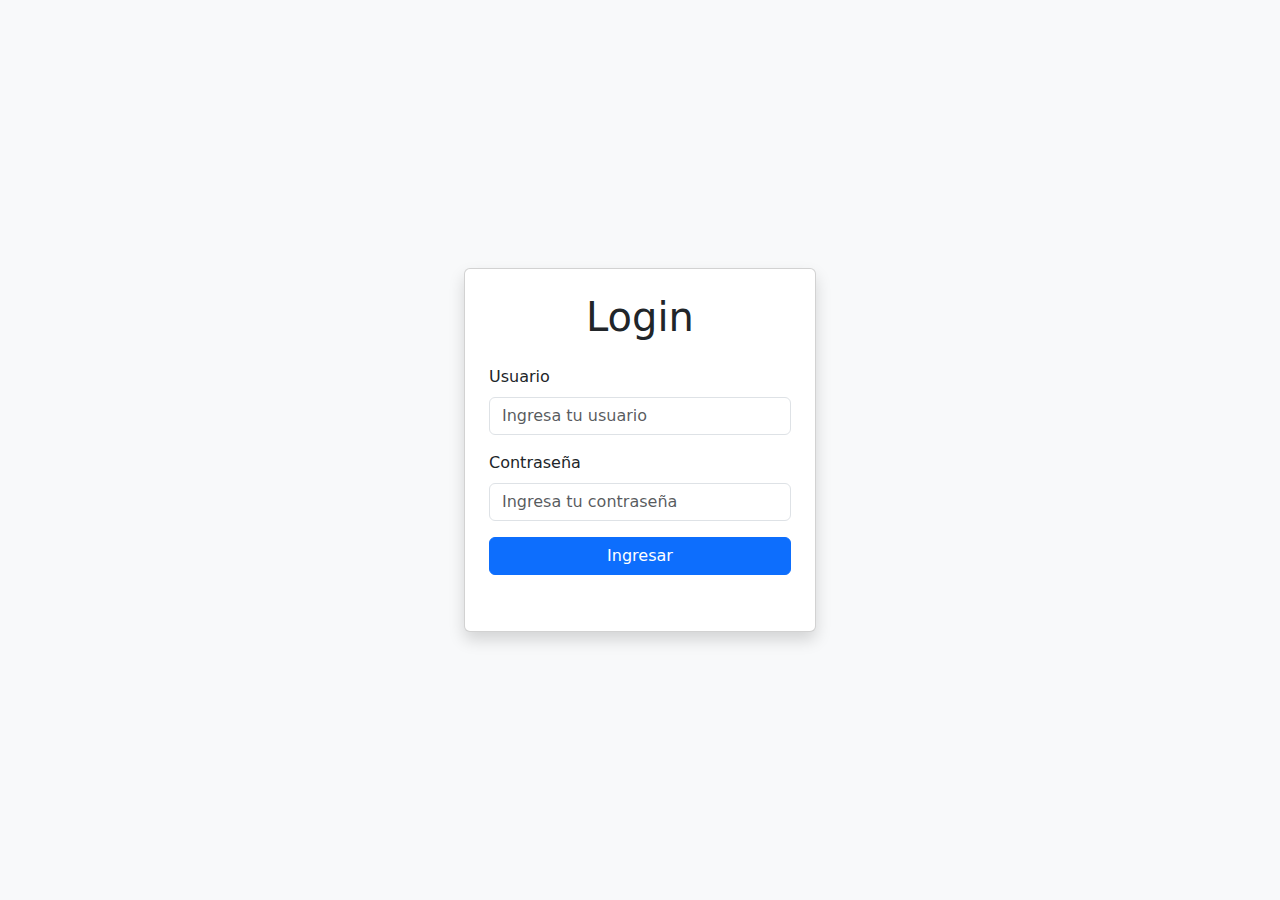
<file: src/index.html>
<!DOCTYPE html>
<html lang="en">
<head>
  <meta charset="UTF-8">
  <meta name="viewport" content="width=device-width, initial-scale=1.0">
  <title>Login</title>
  <!-- Bootstrap CSS -->
  <link href="https://cdn.jsdelivr.net/npm/bootstrap@5.3.0/dist/css/bootstrap.min.css" rel="stylesheet">
</head>
<body class="bg-light">
  <div class="container d-flex justify-content-center align-items-center vh-100">
    <div class="card p-4 shadow" style="width: 22rem;">
      <h1 class="text-center mb-4">Login</h1>
      <form id="login-form">
        <div class="mb-3">
          <label for="username" class="form-label">Usuario</label>
          <input type="text" id="username" class="form-control" placeholder="Ingresa tu usuario" required>
        </div>
        <div class="mb-3">
          <label for="password" class="form-label">Contraseña</label>
          <input type="password" id="password" class="form-control" placeholder="Ingresa tu contraseña" required>
        </div>
        <button type="submit" class="btn btn-primary w-100">Ingresar</button>
      </form>
      <p id="error-message" class="text-danger mt-3 text-center"></p>
    </div>
  </div>
  <!-- Bootstrap JS -->
  <script src="https://cdn.jsdelivr.net/npm/bootstrap@5.3.0/dist/js/bootstrap.bundle.min.js"></script>
  <script src="js/login.js"></script>
</body>
</html>
</file>
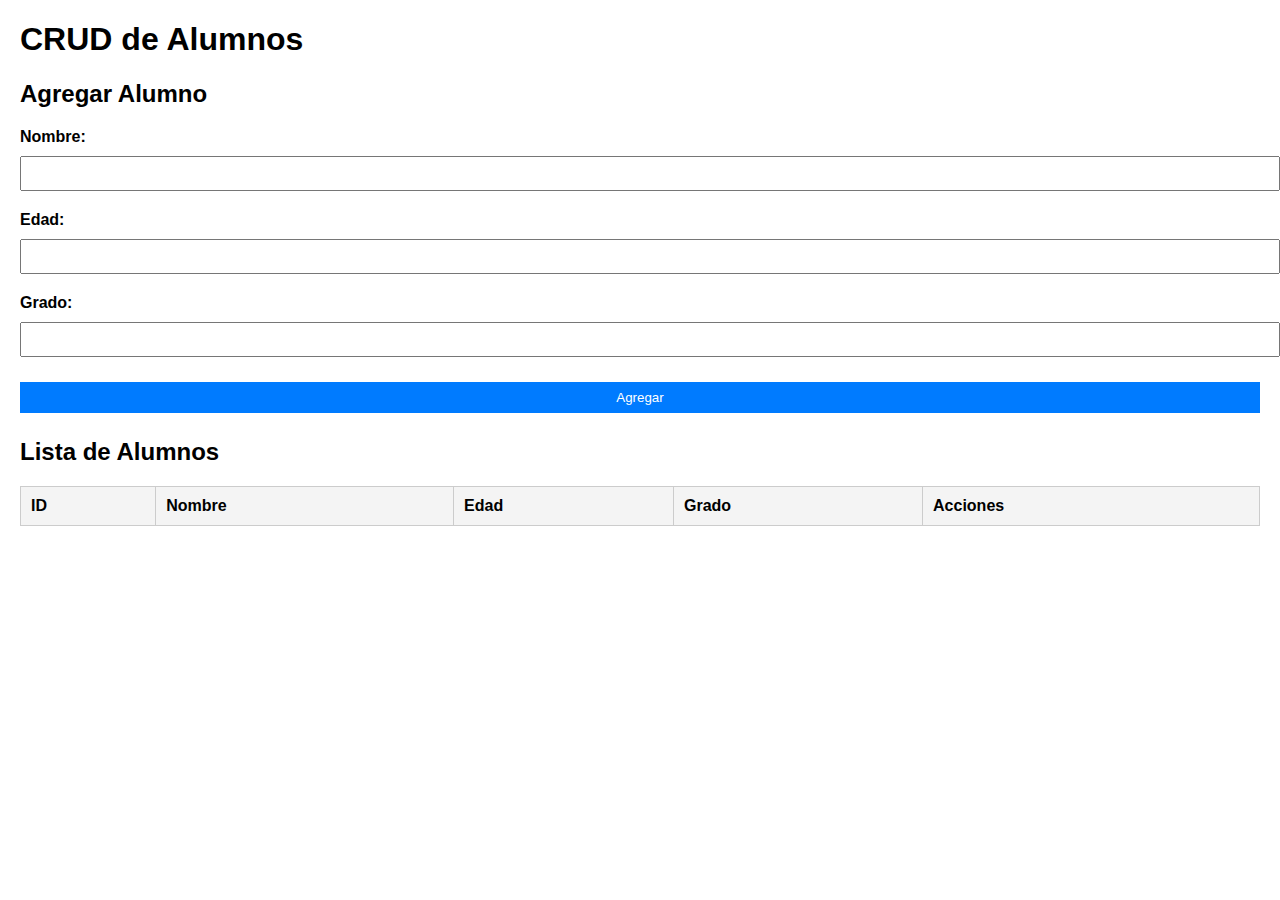
<file: src/crudAlumnos.html>
<!DOCTYPE html>
<html lang="es">
<head>
    <meta charset="UTF-8">
    <meta name="viewport" content="width=device-width, initial-scale=1.0">
    <title>CRUD de Alumnos</title>
    <style>
        body {
            font-family: Arial, sans-serif;
            margin: 20px;
        }
        table {
            width: 100%;
            border-collapse: collapse;
            margin-top: 20px;
        }
        table, th, td {
            border: 1px solid #ccc;
        }
        th, td {
            padding: 10px;
            text-align: left;
        }
        th {
            background-color: #f4f4f4;
        }
        form {
            margin-top: 20px;
        }
        label {
            display: inline-block;
            margin-bottom: 5px;
            font-weight: bold;
        }
        input, button {
            padding: 8px;
            margin: 5px 0;
            width: 100%;
        }
        .form-group {
            margin-bottom: 15px;
        }
        button {
            background-color: #007BFF;
            color: white;
            border: none;
            cursor: pointer;
        }
        button:hover {
            background-color: #0056b3;
        }
    </style>
</head>
<body>
    <h1>CRUD de Alumnos</h1>
    <h2>Agregar Alumno</h2>
    <form id="addForm">
        <div class="form-group">
            <label for="nombre">Nombre:</label>
            <input type="text" id="nombre" name="nombre" required>
        </div>
        <div class="form-group">
            <label for="edad">Edad:</label>
            <input type="number" id="edad" name="edad" required>
        </div>
        <div class="form-group">
            <label for="grado">Grado:</label>
            <input type="text" id="grado" name="grado" required>
        </div>
        <button type="submit">Agregar</button>
    </form>

    <h2>Lista de Alumnos</h2>
    <table id="alumnosTable">
        <thead>
            <tr>
                <th>ID</th>
                <th>Nombre</th>
                <th>Edad</th>
                <th>Grado</th>
                <th>Acciones</th>
            </tr>
        </thead>
        <tbody>
            <!-- Aquí se insertarán las filas dinámicamente -->
        </tbody>
    </table>

    <script>
        let alumnos = [];
        let nextId = 1;

        const addForm = document.getElementById('addForm');
        const alumnosTable = document.getElementById('alumnosTable').querySelector('tbody');

        addForm.addEventListener('submit', (e) => {
            e.preventDefault();
            const nombre = document.getElementById('nombre').value;
            const edad = document.getElementById('edad').value;
            const grado = document.getElementById('grado').value;

            alumnos.push({ id: nextId++, nombre, edad, grado });
            renderTable();
            addForm.reset();
        });

        function renderTable() {
            alumnosTable.innerHTML = '';
            alumnos.forEach(alumno => {
                const row = document.createElement('tr');
                row.innerHTML = `
                    <td>${alumno.id}</td>
                    <td>${alumno.nombre}</td>
                    <td>${alumno.edad}</td>
                    <td>${alumno.grado}</td>
                    <td>
                        <button onclick="editar(${alumno.id})">Editar</button>
                        <button onclick="eliminar(${alumno.id})">Eliminar</button>
                    </td>
                `;
                alumnosTable.appendChild(row);
            });
        }

        function eliminar(id) {
            alumnos = alumnos.filter(alumno => alumno.id !== id);
            renderTable();
        }

        function editar(id) {
            const alumno = alumnos.find(al => al.id === id);
            if (alumno) {
                document.getElementById('nombre').value = alumno.nombre;
                document.getElementById('edad').value = alumno.edad;
                document.getElementById('grado').value = alumno.grado;
                eliminar(id); // Elimina el alumno actual para actualizarlo al guardar.
            }
        }
    </script>
</body>
</html>
</file>
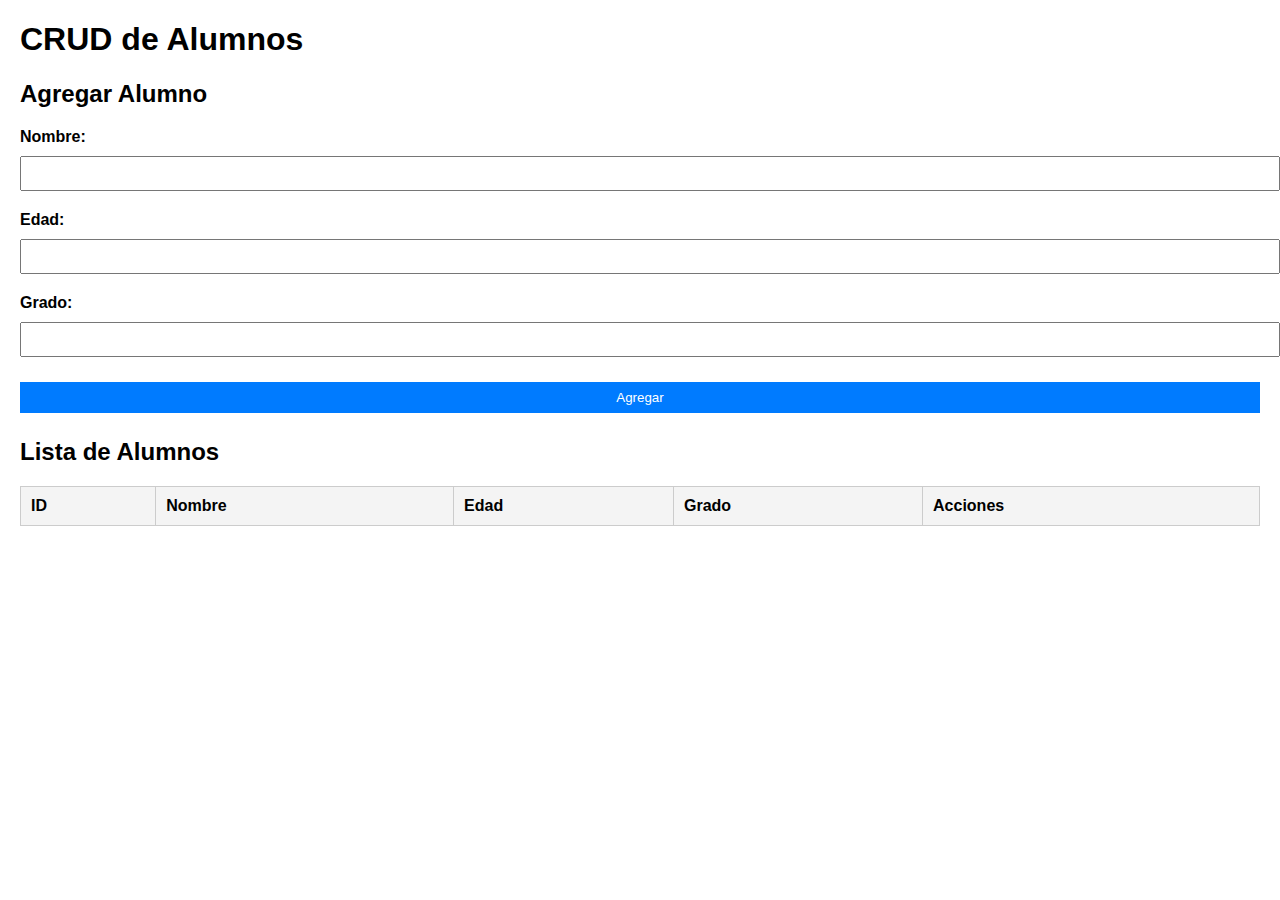
<file: src/pages/crudAlumnos.html>
<!DOCTYPE html>
<html lang="es">
<head>
    <meta charset="UTF-8">
    <meta name="viewport" content="width=device-width, initial-scale=1.0">
    <title>CRUD de Alumnos</title>
    <style>
        body {
            font-family: Arial, sans-serif;
            margin: 20px;
        }
        table {
            width: 100%;
            border-collapse: collapse;
            margin-top: 20px;
        }
        table, th, td {
            border: 1px solid #ccc;
        }
        th, td {
            padding: 10px;
            text-align: left;
        }
        th {
            background-color: #f4f4f4;
        }
        form {
            margin-top: 20px;
        }
        label {
            display: inline-block;
            margin-bottom: 5px;
            font-weight: bold;
        }
        input, button {
            padding: 8px;
            margin: 5px 0;
            width: 100%;
        }
        .form-group {
            margin-bottom: 15px;
        }
        button {
            background-color: #007BFF;
            color: white;
            border: none;
            cursor: pointer;
        }
        button:hover {
            background-color: #0056b3;
        }
    </style>
</head>
<body>
    <h1>CRUD de Alumnos</h1>
    <h2>Agregar Alumno</h2>
    <form id="addForm">
        <div class="form-group">
            <label for="nombre">Nombre:</label>
            <input type="text" id="nombre" name="nombre" required>
        </div>
        <div class="form-group">
            <label for="edad">Edad:</label>
            <input type="number" id="edad" name="edad" required>
        </div>
        <div class="form-group">
            <label for="grado">Grado:</label>
            <input type="text" id="grado" name="grado" required>
        </div>
        <button type="submit" id="submitButton">Agregar</button>
    </form>

    <h2>Lista de Alumnos</h2>
    <table id="alumnosTable">
        <thead>
            <tr>
                <th>ID</th>
                <th>Nombre</th>
                <th>Edad</th>
                <th>Grado</th>
                <th>Acciones</th>
            </tr>
        </thead>
        <tbody>
            <!-- Aquí se insertarán las filas dinámicamente -->
        </tbody>
    </table>

    <script>
        let alumnos = JSON.parse(localStorage.getItem('alumnos')) || [];
        let nextId = alumnos.length > 0 ? Math.max(...alumnos.map(alumno => alumno.id)) + 1 : 1;
        let editId = null;

        const addForm = document.getElementById('addForm');
        const alumnosTable = document.getElementById('alumnosTable').querySelector('tbody');
        const submitButton = document.getElementById('submitButton');

        addForm.addEventListener('submit', (e) => {
            e.preventDefault();
            const nombre = document.getElementById('nombre').value;
            const edad = document.getElementById('edad').value;
            const grado = document.getElementById('grado').value;

            if (editId) {
                // Actualizar alumno existente
                const alumnoIndex = alumnos.findIndex(al => al.id === editId);
                alumnos[alumnoIndex] = { id: editId, nombre, edad, grado };
                editId = null;
                submitButton.textContent = 'Agregar';
            } else {
                // Agregar nuevo alumno
                alumnos.push({ id: nextId++, nombre, edad, grado });
            }

            guardarEnLocalStorage();
            renderTable();
            addForm.reset();
        });

        function renderTable() {
            alumnosTable.innerHTML = '';
            alumnos.forEach(alumno => {
                const row = document.createElement('tr');
                row.innerHTML = `
                    <td>${alumno.id}</td>
                    <td>${alumno.nombre}</td>
                    <td>${alumno.edad}</td>
                    <td>${alumno.grado}</td>
                    <td>
                        <button onclick="editar(${alumno.id})">Editar</button>
                        <button onclick="eliminar(${alumno.id})">Eliminar</button>
                    </td>
                `;
                alumnosTable.appendChild(row);
            });
        }

        function eliminar(id) {
            alumnos = alumnos.filter(alumno => alumno.id !== id);
            guardarEnLocalStorage();
            renderTable();
        }

        function editar(id) {
            const alumno = alumnos.find(al => al.id === id);
            if (alumno) {
                document.getElementById('nombre').value = alumno.nombre;
                document.getElementById('edad').value = alumno.edad;
                document.getElementById('grado').value = alumno.grado;
                editId = id;
                submitButton.textContent = 'Actualizar';
            }
        }

        function guardarEnLocalStorage() {
            localStorage.setItem('alumnos', JSON.stringify(alumnos));
        }

        // Renderizar la tabla al cargar la página
        renderTable();
    </script>
</body>
</html>
</file>
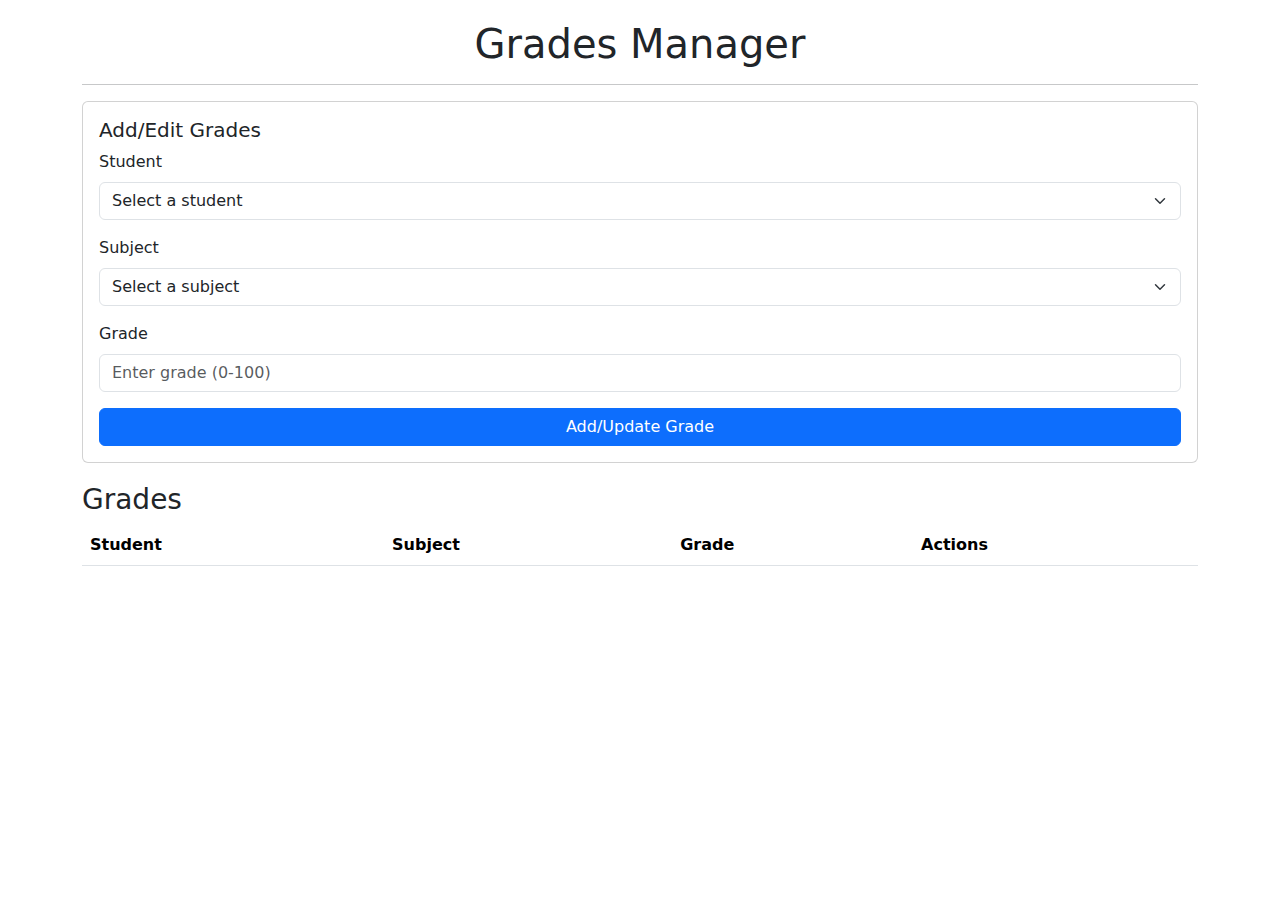
<file: src/pages/grades.html>
<!DOCTYPE html>
<html lang="en">
<head>
    <meta charset="UTF-8">
    <meta name="viewport" content="width=device-width, initial-scale=1.0">
    <title>Grades Manager</title>
    <link href="https://cdn.jsdelivr.net/npm/bootstrap@5.3.0-alpha3/dist/css/bootstrap.min.css" rel="stylesheet">
    <style>
        body {
            padding: 20px;
        }
        .table-container {
            margin-top: 20px;
        }
    </style>
</head>
<body>
    <div class="container">
        <h1 class="text-center">Grades Manager</h1>
        <hr>

        <!-- Add/Edit Grade Form -->
        <div class="card">
            <div class="card-body">
                <h5 class="card-title">Add/Edit Grades</h5>
                <form id="gradeForm">
                    <div class="mb-3">
                        <label for="student" class="form-label">Student</label>
                        <select class="form-select" id="student" required>
                            <option value="" disabled selected>Select a student</option>
                        </select>
                    </div>
                    <div class="mb-3">
                        <label for="subject" class="form-label">Subject</label>
                        <select class="form-select" id="subject" required>
                            <option value="" disabled selected>Select a subject</option>
                        </select>
                    </div>
                    <div class="mb-3">
                        <label for="grade" class="form-label">Grade</label>
                        <input type="number" class="form-control" id="grade" placeholder="Enter grade (0-100)" required>
                    </div>
                    <button type="submit" class="btn btn-primary w-100">Add/Update Grade</button>
                </form>
            </div>
        </div>

        <!-- Grades Table -->
        <div class="table-container">
            <h3>Grades</h3>
            <table class="table table-striped" id="gradesTable">
                <thead>
                    <tr>
                        <th>Student</th>
                        <th>Subject</th>
                        <th>Grade</th>
                        <th>Actions</th>
                    </tr>
                </thead>
                <tbody>
                </tbody>
            </table>
        </div>
    </div>

    <script src="https://cdn.jsdelivr.net/npm/bootstrap@5.3.0-alpha3/dist/js/bootstrap.bundle.min.js"></script>
    <script src="../js/grades.js"></script>
</body>
</html>
</file>
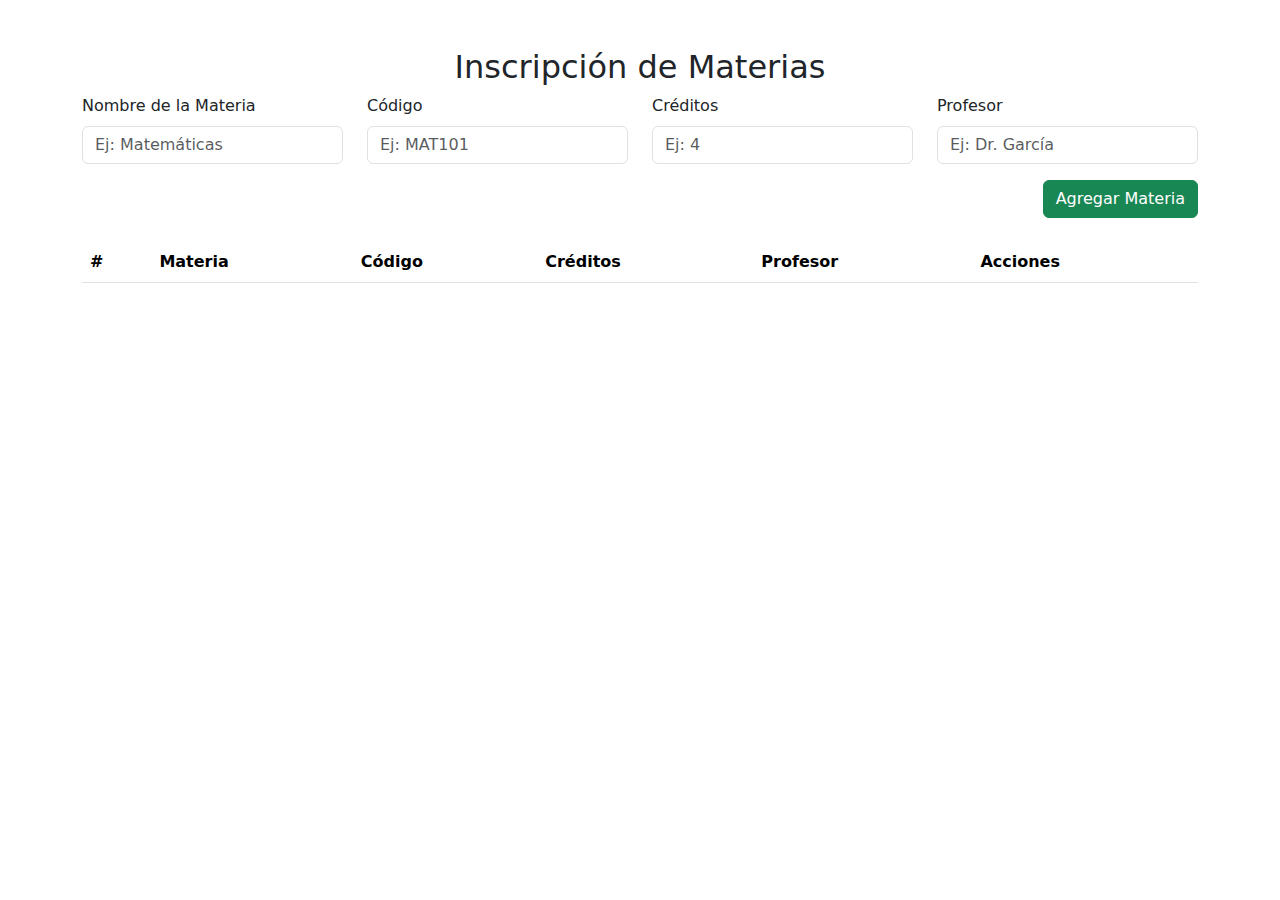
<file: src/pages/materias.html>
<!DOCTYPE html>
<html lang="en">
<head>
  <meta charset="UTF-8">
  <meta name="viewport" content="width=device-width, initial-scale=1.0">
  <title>Inscripción de Materias</title>
  <link href="https://cdn.jsdelivr.net/npm/bootstrap@5.3.1/dist/css/bootstrap.min.css" rel="stylesheet">
</head>
<body>
  <div class="container mt-5">
    <h2 class="text-center">Inscripción de Materias</h2>
    <form id="formMateria" class="mb-4">
      <div class="row">
        <div class="col-md-3">
          <label for="materia" class="form-label">Nombre de la Materia</label>
          <input type="text" id="materia" class="form-control" placeholder="Ej: Matemáticas" required>
        </div>
        <div class="col-md-3">
          <label for="codigo" class="form-label">Código</label>
          <input type="text" id="codigo" class="form-control" placeholder="Ej: MAT101" required>
        </div>
        <div class="col-md-3">
          <label for="creditos" class="form-label">Créditos</label>
          <input type="number" id="creditos" class="form-control" placeholder="Ej: 4" required>
        </div>
        <div class="col-md-3">
          <label for="profesor" class="form-label">Profesor</label>
          <input type="text" id="profesor" class="form-control" placeholder="Ej: Dr. García" required>
        </div>
      </div>
      <div class="mt-3 text-end">
        <button type="submit" class="btn btn-success">Agregar Materia</button>
      </div>
    </form>

    <table class="table table-striped">
      <thead>
        <tr>
          <th>#</th>
          <th>Materia</th>
          <th>Código</th>
          <th>Créditos</th>
          <th>Profesor</th>
          <th>Acciones</th>
        </tr>
      </thead>
      <tbody id="materiasTabla">
        <!-- Las filas se generan dinámicamente aquí -->
      </tbody>
    </table>
  </div>

  <script>
    // Variables para manejar la tabla
    let materias = JSON.parse(localStorage.getItem('materias')) || []; // Recuperar materias del localStorage
    let materiaId = materias.length > 0 ? materias[materias.length - 1].id : 0;

    const formMateria = document.getElementById('formMateria');
    const materiasTabla = document.getElementById('materiasTabla');

    // Cargar materias desde localStorage al iniciar
    document.addEventListener('DOMContentLoaded', actualizarTabla);

    // Manejar el formulario
    formMateria.addEventListener('submit', (e) => {
      e.preventDefault();

      const materia = document.getElementById('materia').value.trim();
      const codigo = document.getElementById('codigo').value.trim();
      const creditos = document.getElementById('creditos').value.trim();
      const profesor = document.getElementById('profesor').value.trim();

      if (materia && codigo && creditos && profesor) {
        materias.push({ id: ++materiaId, materia, codigo, creditos, profesor });
        guardarEnLocalStorage();
        actualizarTabla();
        formMateria.reset();
      }
    });

    // Función para actualizar la tabla
    function actualizarTabla() {
      materiasTabla.innerHTML = '';
      materias.forEach((item, index) => {
        materiasTabla.innerHTML += `
          <tr>
            <td>${index + 1}</td>
            <td>${item.materia}</td>
            <td>${item.codigo}</td>
            <td>${item.creditos}</td>
            <td>${item.profesor}</td>
            <td>
              <button class="btn btn-warning btn-sm me-2" onclick="editarMateria(${item.id})">Editar</button>
              <button class="btn btn-danger btn-sm" onclick="eliminarMateria(${item.id})">Eliminar</button>
            </td>
          </tr>
        `;
      });
    }

    // Guardar datos en localStorage
    function guardarEnLocalStorage() {
      localStorage.setItem('materias', JSON.stringify(materias));
    }

    // Eliminar materia
    function eliminarMateria(id) {
      materias = materias.filter((item) => item.id !== id);
      guardarEnLocalStorage();
      actualizarTabla();
    }

    // Editar materia
    function editarMateria(id) {
      const materia = materias.find((item) => item.id === id);
      if (materia) {
        document.getElementById('materia').value = materia.materia;
        document.getElementById('codigo').value = materia.codigo;
        document.getElementById('creditos').value = materia.creditos;
        document.getElementById('profesor').value = materia.profesor;
        eliminarMateria(id); // Elimina la fila para que se pueda "actualizar"
      }
    }
  </script>

  <script src="https://cdn.jsdelivr.net/npm/bootstrap@5.3.1/dist/js/bootstrap.bundle.min.js"></script>
</body>
</html>
</file>
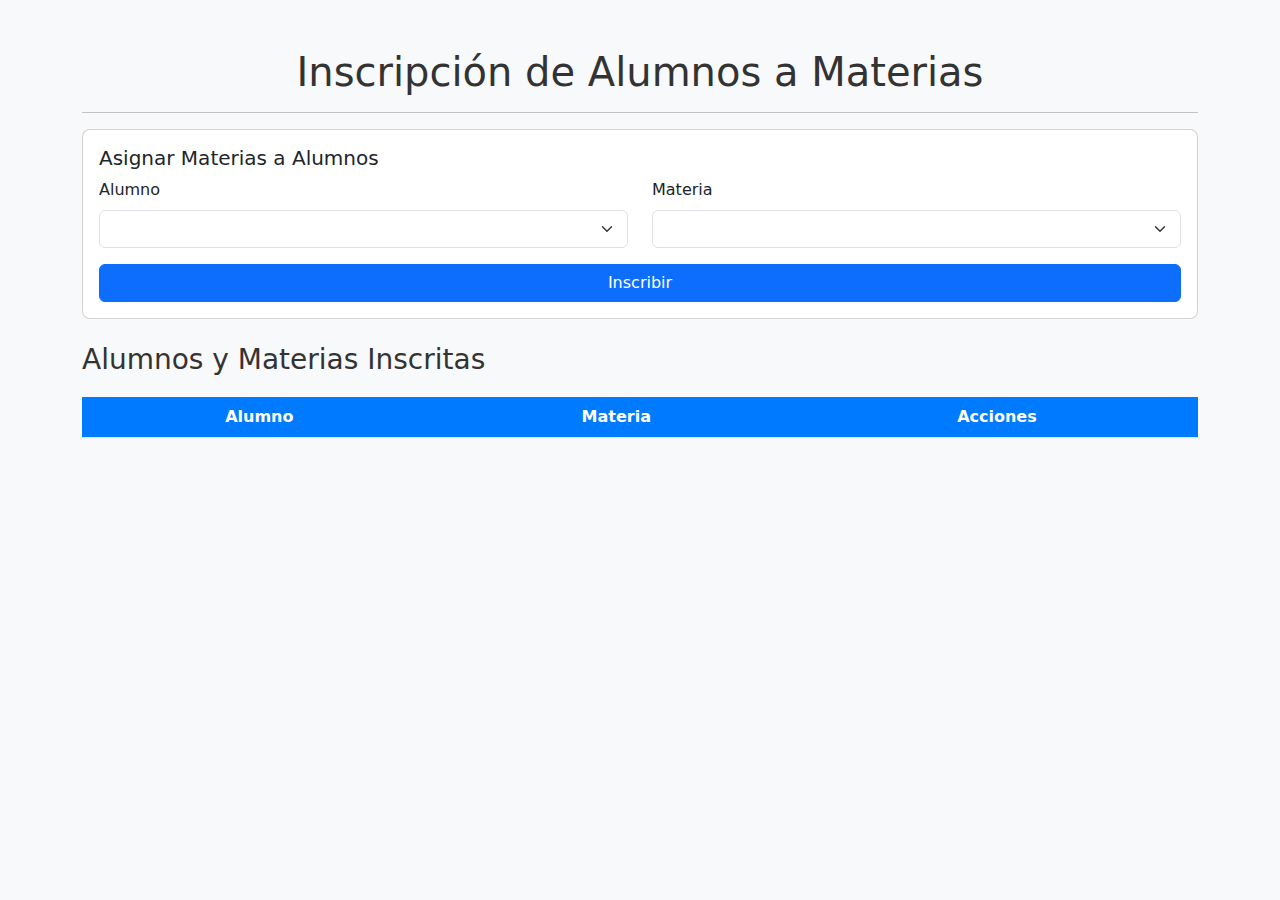
<file: src/pages/students-inscription.html>
<!DOCTYPE html>
<html lang="es_MX">
<head>
  <meta charset="UTF-8">
  <meta name="viewport" content="width=device-width, initial-scale=1.0">
  <title>Inscripción de Alumnos a Materias</title>
  <link href="https://cdn.jsdelivr.net/npm/bootstrap@5.3.0/dist/css/bootstrap.min.css" rel="stylesheet">
  <link rel="stylesheet" href="../css/students-inscription.css">
</head>
<body>
  <div class="container mt-5">
    <h1 class="text-center">Inscripción de Alumnos a Materias</h1>
    <hr>

    <div class="card mb-4">
      <div class="card-body">
        <h5 class="card-title">Asignar Materias a Alumnos</h5>
        <form id="inscriptionForm">
          <div class="row">
            <div class="col-md-6 mb-3">
              <label for="student" class="form-label">Alumno</label>
              <select id="student" class="form-select" required>
                <!-- Opciones dinámicas -->
              </select>
            </div>
            <div class="col-md-6 mb-3">
              <label for="subject" class="form-label">Materia</label>
              <select id="subject" class="form-select" required>
                <!-- Opciones dinámicas -->
              </select>
            </div>
          </div>
          <button type="submit" class="btn btn-primary w-100">Inscribir</button>
        </form>
      </div>
    </div>

    <div class="table-responsive">
      <h3>Alumnos y Materias Inscritas</h3>
      <table class="table table-striped">
        <thead>
          <tr>
            <th>Alumno</th>
            <th>Materia</th>
            <th>Acciones</th>
          </tr>
        </thead>
        <tbody id="inscriptionsTable">
          <!-- Filas dinámicas -->
        </tbody>
      </table>
    </div>
  </div>

  <script src="../js/students-inscription.js"></script>
  <script src="https://cdn.jsdelivr.net/npm/bootstrap@5.3.0/dist/js/bootstrap.bundle.min.js"></script>
</body>
</html>
</file>
<file: src/css/students-inscription.css>
body {
  background-color: #f8f9fa;
}

h1, h3 {
  color: #333;
}

.card {
  border-radius: 8px;
}

.table {
  margin-top: 20px;
}

.table th {
  background-color: #007bff;
  color: white;
}

.table td, .table th {
  text-align: center;
}
</file>
